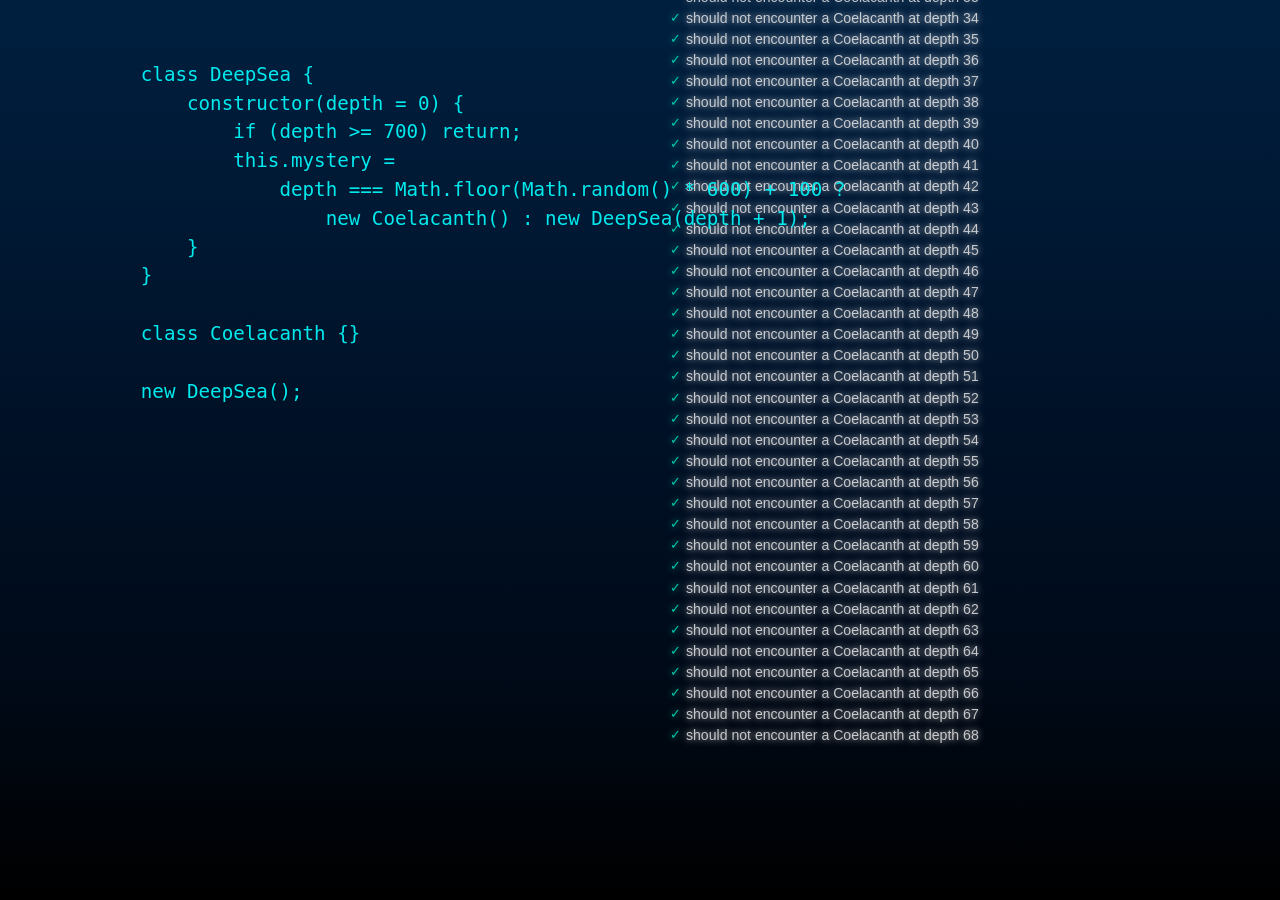
<file: public/index.html>
<!DOCTYPE html>
<html lang="en">
<head>
<meta charset="UTF-8">
<meta name="viewport" content="width=device-width, initial-scale=1.0">
<title>DeepSea</title>
<script src="mocha.js"></script>
<link rel="stylesheet" href="mocha.css">
<link rel="stylesheet" href="style.css">
</head>
<body>
<div id="container">
    <div id="code-container"></div>
    <div id="mocha"></div>
</div>
<script id="deepsea-code">
class DeepSea {
    constructor(depth = 0) {
        if (depth >= 700) return;
        this.mystery =
            depth === Math.floor(Math.random() * 600) + 100 ?
                new Coelacanth() : new DeepSea(depth + 1);
    }
}

class Coelacanth {}

new DeepSea();
</script>
<script src="testDeepSea.js"></script>
</body>
</html>
</file>
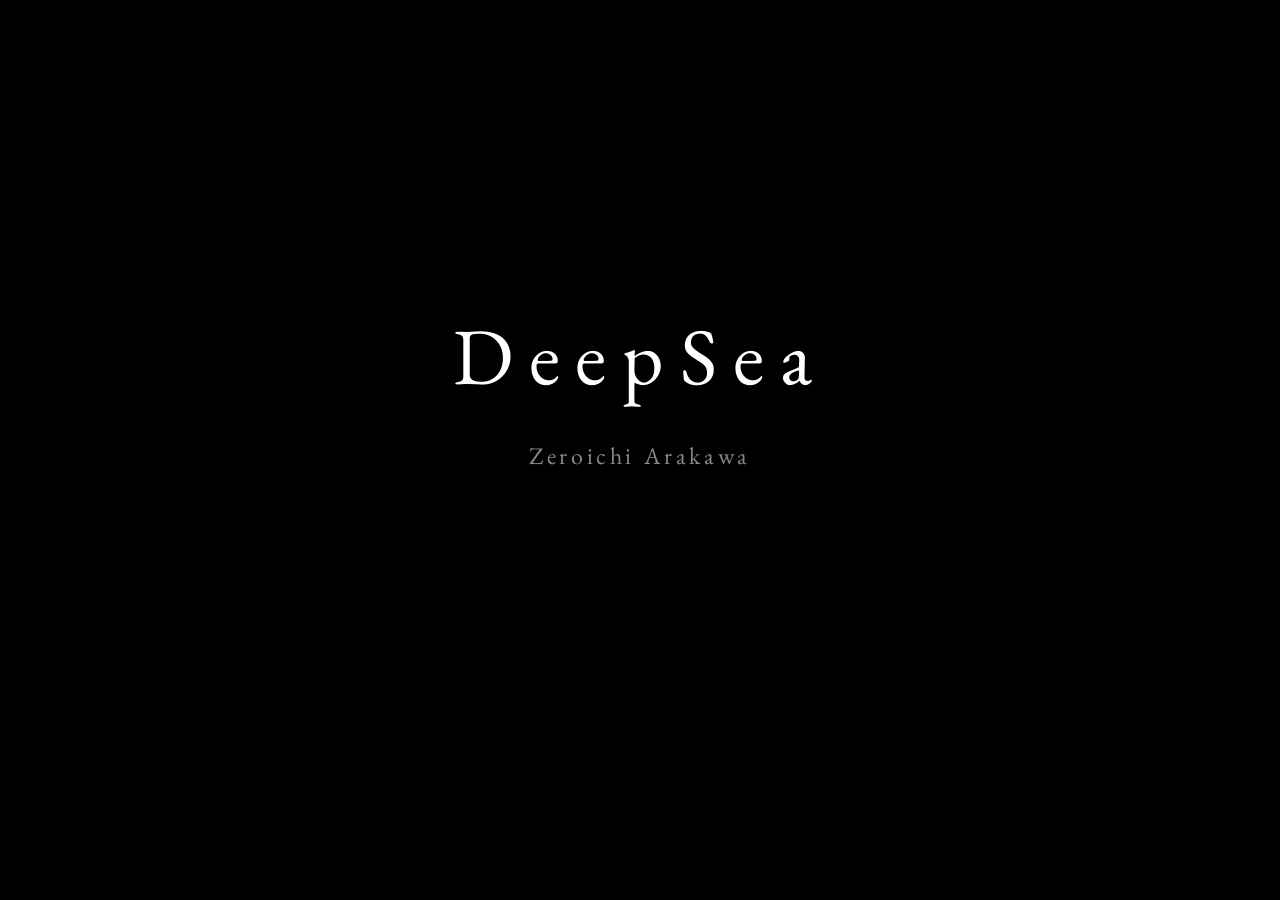
<file: movie/movie.html>
<!DOCTYPE html>
<html lang="en">
<head>
<meta charset="UTF-8">
<meta name="viewport" content="width=device-width, initial-scale=1.0">
<title>DeepSea — Movie</title>
<link href="https://fonts.googleapis.com/css2?family=EB+Garamond:wght@400&display=swap" rel="stylesheet">
<script src="mocha.js"></script>
<link rel="stylesheet" href="mocha.css">
<link rel="stylesheet" href="style.css">
<style>
  /* Title overlay */
  #title-overlay {
    position: fixed;
    top: 0;
    left: 0;
    width: 100vw;
    height: 100vh;
    background: #000;
    color: #fff;
    display: flex;
    flex-direction: column;
    justify-content: center;
    align-items: center;
    padding-bottom: 20vh;
    box-sizing: border-box;
    z-index: 9999;
    opacity: 1;
    transition: opacity 2s ease-out;
  }
  #title-overlay.fade-out {
    opacity: 0;
    pointer-events: none;
  }
  #title-overlay h1 {
    font-family: 'EB Garamond', serif;
    font-size: 5rem;
    font-weight: 400;
    letter-spacing: 0.2em;
    margin-bottom: 2rem;
  }
  #title-overlay .author {
    font-family: 'EB Garamond', serif;
    font-size: 1.5rem;
    font-weight: 400;
    color: #888;
    letter-spacing: 0.15em;
  }

  /* Statement overlay */
  #statement-overlay {
    position: fixed;
    top: 0;
    left: 0;
    width: 100vw;
    height: 100vh;
    background: #000;
    color: #fff;
    display: flex;
    flex-direction: column;
    justify-content: center;
    align-items: center;
    padding-bottom: 20vh;
    box-sizing: border-box;
    z-index: 9999;
    opacity: 0;
    pointer-events: none;
    transition: opacity 3s ease;
  }
  #statement-overlay.fade-in {
    opacity: 1;
  }
  #statement-overlay.fade-out {
    opacity: 0;
  }
  #statement-overlay .statement {
    font-family: 'EB Garamond', serif;
    font-size: 3rem;
    font-weight: 400;
    line-height: 1.8;
    text-align: left;
    color: #ccc;
    max-width: 900px;
    padding: 0 3rem;
  }
  #statement-overlay .statement p {
    margin-bottom: 1.5em;
  }

  /* Container fade */
  #container {
    transition: opacity 3s ease-out;
  }
  #container.fade-out {
    opacity: 0;
  }

  /* Code poem fade in */
  #code-container {
    opacity: 0;
    transition: opacity 2s ease-in;
  }
  #code-container.fade-in {
    opacity: 1;
  }
</style>
</head>
<body>

<!-- Title Overlay -->
<div id="title-overlay">
  <h1>DeepSea</h1>
  <div class="author">Zeroichi Arakawa</div>
</div>

<!-- Statement Overlay (end) -->
<div id="statement-overlay">
  <div class="statement">
    <p>A test suite runs against a recursive poem. Each line asserts non-encounter. Failure is not a defect; it registers that something has already occurred beyond verification's reach.</p>
  </div>
</div>

<!-- Main Content (DeepSea) -->
<div id="container">
    <div id="code-container"></div>
    <div id="mocha"></div>
</div>

<script id="deepsea-code">
class DeepSea {
    constructor(depth = 0) {
        if (depth >= 700) return;
        this.mystery =
            depth === Math.floor(Math.random() * 600) + 100 ?
                new Coelacanth() : new DeepSea(depth + 1);
    }
}

class Coelacanth {}

new DeepSea();
</script>

<script>
const TITLE_DURATION = 8000;
const FADE_DURATION = 2000;
const STATEMENT_DURATION = 8000;
const BLACK_SCREEN_DURATION = 2000;
const CODE_POEM_DELAY = 3000;
const CONTAINER_FADE_DURATION = 3000;
const TEST_DURATION = 152000; // ~2:32, total movie ~3:00

// Flag to stop DeepSea from restarting
window.stopDeepSea = false;

window.addEventListener('DOMContentLoaded', () => {
  const titleOverlay = document.getElementById('title-overlay');
  const statementOverlay = document.getElementById('statement-overlay');
  const container = document.getElementById('container');

  // 1. Show title for 8 seconds, then fade out
  setTimeout(() => {
    titleOverlay.classList.add('fade-out');

    // 2. After title fades, show statement
    setTimeout(() => {
      titleOverlay.style.display = 'none';
      statementOverlay.classList.add('fade-in');

      // 3. After statement duration, fade out statement
      setTimeout(() => {
        statementOverlay.classList.remove('fade-in');
        statementOverlay.classList.add('fade-out');

        // 4. After statement fades + black screen, load tests
        setTimeout(() => {
          statementOverlay.style.display = 'none';

          // Load and run tests
          const script = document.createElement('script');
          script.src = 'testDeepSea.js';
          script.onload = () => {
            // Show code poem first
            weavePoem();
            prepareForLife();
            addBubbles();

            // Fade in code poem
            const codeContainer = document.getElementById('code-container');
            requestAnimationFrame(() => {
              codeContainer.classList.add('fade-in');
            });

            // Wait 3 seconds, then start tests
            setTimeout(() => {
              reflectOnSelf();

              // After TEST_DURATION, fade out to end
              setTimeout(() => {
                window.stopDeepSea = true;
                container.classList.add('fade-out');
              }, TEST_DURATION);
            }, CODE_POEM_DELAY);
          };
          document.body.appendChild(script);
        }, FADE_DURATION + BLACK_SCREEN_DURATION);
      }, STATEMENT_DURATION);
    }, FADE_DURATION);
  }, TITLE_DURATION);
});
</script>

</body>
</html>
</file>
<file: public/mocha.css>
@charset "utf-8";

:root {
  --mocha-color: #000;
  --mocha-bg-color: #fff;
  --mocha-pass-icon-color: #00d6b2;
  --mocha-pass-color: #fff;
  --mocha-pass-shadow-color: rgba(0,0,0,.2);
  --mocha-pass-mediump-color: #c09853;
  --mocha-pass-slow-color: #b94a48;
  --mocha-test-pending-color: #0b97c4;
  --mocha-test-pending-icon-color: #0b97c4;
  --mocha-test-fail-color: #c00;
  --mocha-test-fail-icon-color: #c00;
  --mocha-test-fail-pre-color: #000;
  --mocha-test-fail-pre-error-color: #c00;
  --mocha-test-html-error-color: #000;
  --mocha-box-shadow-color: #eee;
  --mocha-box-bottom-color: #ddd;
  --mocha-test-replay-color: #000;
  --mocha-test-replay-bg-color: #eee;
  --mocha-stats-color: #888;
  --mocha-stats-em-color: #000;
  --mocha-stats-hover-color: #eee;
  --mocha-progress-ring-color: #eee;
  --mocha-progress-ring-highlight-color: #9f9f9f;
  --mocha-progress-text-color: #000;
  --mocha-error-color: #c00;

  --mocha-code-comment:  #ddd;
  --mocha-code-init: #2f6fad;
  --mocha-code-string: #5890ad;
  --mocha-code-keyword: #8a6343;
  --mocha-code-number: #2f6fad;
}

@media (prefers-color-scheme: dark) {
  :root {
     --mocha-color: #fff;
     --mocha-bg-color: #222;
     --mocha-pass-icon-color: #00d6b2;
     --mocha-pass-color: #222;
     --mocha-pass-shadow-color: rgba(255,255,255,.2);
     --mocha-pass-mediump-color: #f1be67;
     --mocha-pass-slow-color: #f49896;
     --mocha-test-pending-color: #0b97c4;
     --mocha-test-pending-icon-color: #0b97c4;
     --mocha-test-fail-color: #f44;
     --mocha-test-fail-icon-color: #f44;
     --mocha-test-fail-pre-color: #fff;
     --mocha-test-fail-pre-error-color: #f44;
     --mocha-test-html-error-color: #fff;
     --mocha-box-shadow-color: #444;
     --mocha-box-bottom-color: #555;
     --mocha-test-replay-color: #fff;
     --mocha-test-replay-bg-color: #444;
     --mocha-stats-color: #aaa;
     --mocha-stats-em-color: #fff;
     --mocha-stats-hover-color: #444;
     --mocha-progress-ring-color: #444;
     --mocha-progress-ring-highlight-color: #888;
     --mocha-progress-text-color: #fff;
     --mocha-error-color: #f44;

     --mocha-code-comment: #ddd;
     --mocha-code-init: #9cc7f1;
     --mocha-code-string: #80d4ff;
     --mocha-code-keyword: #e3a470;
     --mocha-code-number: #4ca7ff;
  }
}

body {
  margin:0;
  background-color: var(--mocha-bg-color);
  color: var(--mocha-color);
}

#mocha {
  font: 20px/1.5 "Helvetica Neue", Helvetica, Arial, sans-serif;
  margin: 60px 50px;
}

#mocha ul,
#mocha li {
  margin: 0;
  padding: 0;
}

#mocha ul {
  list-style: none;
}

#mocha h1,
#mocha h2 {
  margin: 0;
}

#mocha h1 {
  margin-top: 15px;
  font-size: 1em;
  font-weight: 200;
}

#mocha h1 a {
  text-decoration: none;
  color: inherit;
}

#mocha h1 a:hover {
  text-decoration: underline;
}

#mocha .suite .suite h1 {
  margin-top: 0;
  font-size: .8em;
}

#mocha .hidden {
  display: none;
}

#mocha h2 {
  font-size: 12px;
  font-weight: normal;
  cursor: pointer;
}

#mocha .suite {
  margin-left: 15px;
}

#mocha .test {
  margin-left: 15px;
  overflow: hidden;
}

#mocha .test.pending:hover h2::after {
  content: '(pending)';
  font-family: arial, sans-serif;
}

#mocha .test.pass.medium .duration {
  background: var(--mocha-pass-mediump-color);
}

#mocha .test.pass.slow .duration {
  background: var(--mocha-pass-slow-color);
}

#mocha .test.pass::before {
  content: '✓';
  font-size: 12px;
  display: block;
  float: left;
  margin-right: 5px;
  color: var(--mocha-pass-icon-color);
}

#mocha .test.pass .duration {
  font-size: 9px;
  margin-left: 5px;
  padding: 2px 5px;
  color: var(--mocha-pass-color);
  -webkit-box-shadow: inset 0 1px 1px var(--mocha-pass-shadow-color);
  -moz-box-shadow: inset 0 1px 1px var(--mocha-pass-shadow-color);
  box-shadow: inset 0 1px 1px var(--mocha-pass-shadow-color);
  -webkit-border-radius: 5px;
  -moz-border-radius: 5px;
  -ms-border-radius: 5px;
  -o-border-radius: 5px;
  border-radius: 5px;
}

#mocha .test.pass.fast .duration {
  display: none;
}

#mocha .test.pending {
  color: var(--mocha-test-pending-color);
}

#mocha .test.pending::before {
  content: '◦';
  color: var(--mocha-test-pending-icon-color);
}

#mocha .test.fail {
  color: var(--mocha-test-fail-color);
}

#mocha .test.fail pre {
  color: var(--mocha-test-fail-pre-color);
}

#mocha .test.fail::before {
  content: '✖';
  font-size: 12px;
  display: block;
  float: left;
  margin-right: 5px;
  color: var(--mocha-test-fail-icon-color);
}

#mocha .test pre.error {
  color: var(--mocha-test-fail-pre-error-color);
  max-height: 300px;
  overflow: auto;
}

#mocha .test .html-error {
  overflow: auto;
  color: var(--mocha-test-html-error-color);
  display: block;
  float: left;
  clear: left;
  font: 12px/1.5 monaco, monospace;
  margin: 5px;
  padding: 15px;
  border: 1px solid var(--mocha-box-shadow-color);
  max-width: 85%; /*(1)*/
  max-width: -webkit-calc(100% - 42px);
  max-width: -moz-calc(100% - 42px);
  max-width: calc(100% - 42px); /*(2)*/
  max-height: 300px;
  word-wrap: break-word;
  border-bottom-color: var(--mocha-box-bottom-color);
  -webkit-box-shadow: 0 1px 3px var(--mocha-box-shadow-color);
  -moz-box-shadow: 0 1px 3px var(--mocha-box-shadow-color);
  box-shadow: 0 1px 3px var(--mocha-box-shadow-color);
  -webkit-border-radius: 3px;
  -moz-border-radius: 3px;
  border-radius: 3px;
}

#mocha .test .html-error pre.error {
  border: none;
  -webkit-border-radius: 0;
  -moz-border-radius: 0;
  border-radius: 0;
  -webkit-box-shadow: 0;
  -moz-box-shadow: 0;
  box-shadow: 0;
  padding: 0;
  margin: 0;
  margin-top: 18px;
  max-height: none;
}

/**
 * (1): approximate for browsers not supporting calc
 * (2): 42 = 2*15 + 2*10 + 2*1 (padding + margin + border)
 *      ^^ seriously
 */
#mocha .test pre {
  display: block;
  float: left;
  clear: left;
  font: 12px/1.5 monaco, monospace;
  margin: 5px;
  padding: 15px;
  border: 1px solid var(--mocha-box-shadow-color);
  max-width: 85%; /*(1)*/
  max-width: -webkit-calc(100% - 42px);
  max-width: -moz-calc(100% - 42px);
  max-width: calc(100% - 42px); /*(2)*/
  word-wrap: break-word;
  border-bottom-color: var(--mocha-box-bottom-color);
  -webkit-box-shadow: 0 1px 3px var(--mocha-box-shadow-color);
  -moz-box-shadow: 0 1px 3px var(--mocha-box-shadow-color);
  box-shadow: 0 1px 3px var(--mocha-box-shadow-color);
  -webkit-border-radius: 3px;
  -moz-border-radius: 3px;
  border-radius: 3px;
}

#mocha .test h2 {
  position: relative;
}

#mocha .test a.replay {
  position: absolute;
  top: 3px;
  right: 0;
  text-decoration: none;
  vertical-align: middle;
  display: block;
  width: 15px;
  height: 15px;
  line-height: 15px;
  text-align: center;
  background: var(--mocha-test-replay-bg-color);
  font-size: 15px;
  -webkit-border-radius: 15px;
  -moz-border-radius: 15px;
  border-radius: 15px;
  -webkit-transition:opacity 200ms;
  -moz-transition:opacity 200ms;
  -o-transition:opacity 200ms;
  transition: opacity 200ms;
  opacity: 0.7;
  color: var(--mocha-test-replay-color);
}

#mocha .test:hover a.replay {
  box-shadow: 0 0 1px inset var(--mocha-test-replay-color);
  opacity: 1;
}

#mocha-report.pass .test.fail {
  display: none;
}

#mocha-report.fail .test.pass {
  display: none;
}

#mocha-report.pending .test.pass,
#mocha-report.pending .test.fail {
  display: none;
}
#mocha-report.pending .test.pass.pending {
  display: block;
}

#mocha-error {
  color: var(--mocha-error-color);
  font-size: 1.5em;
  font-weight: 100;
  letter-spacing: 1px;
}

#mocha-stats {
  --ring-container-size: 40px;
  --ring-size: 39px;
  --ring-radius: calc(var(--ring-size) / 2);

  position: fixed;
  top: 15px;
  right: 10px;
  font-size: 12px;
  margin: 0;
  color: var(--mocha-stats-color);
  z-index: 1;
}

#mocha-stats .progress-contain {
  float: right;
  padding: 0;
}

#mocha-stats :is(.progress-element, .progress-text) {
  width: var(--ring-container-size);
  display: block;
  top: 12px;
  position: absolute;
}

#mocha-stats .progress-element {
  visibility: hidden;
  height: calc(var(--ring-container-size) / 2);
}

#mocha-stats .progress-text {
  text-align: center;
  text-overflow: clip;
  overflow: hidden;
  color: var(--mocha-stats-em-color);
  font-size: 11px;
}

#mocha-stats .progress-ring {
  width: var(--ring-container-size);
  height: var(--ring-container-size);
}

#mocha-stats :is(.ring-flatlight, .ring-highlight) {
  --stroke-thickness: 1.65px;
  --center: calc(var(--ring-container-size) / 2);
  cx: var(--center);
  cy: var(--center);
  r: calc(var(--ring-radius) - calc(var(--stroke-thickness) / 2));
  fill: hsla(0, 0%, 0%, 0);
  stroke-width: var(--stroke-thickness);
}

#mocha-stats .ring-flatlight {
  stroke: var(--mocha-progress-ring-color);
}

#mocha-stats .ring-highlight {
  stroke: var(--mocha-progress-ring-highlight-color);
}

#mocha-stats em {
  color: var(--mocha-stats-em-color);
}

#mocha-stats a {
  text-decoration: none;
  color: inherit;
}

#mocha-stats a:hover {
  border-bottom: 1px solid var(--mocha-stats-hover-color);
}

#mocha-stats li {
  display: inline-block;
  margin: 0 5px;
  list-style: none;
  padding-top: 11px;
}

#mocha code .comment { color: var(--mocha-code-comment); }
#mocha code .init { color: var(--mocha-code-init); }
#mocha code .string { color: var(--mocha-code-string); }
#mocha code .keyword { color: var(--mocha-code-keyword); }
#mocha code .number { color: var(--mocha-code-number); }

@media screen and (max-device-width: 480px) {
  #mocha {
    margin: 60px 0px;
  }

  #mocha #stats {
    position: absolute;
  }
}
</file>
<file: public/style.css>
body {
    display: flex;
    justify-content: center;
    align-items: center;
    height: 100vh;
    background: linear-gradient(to bottom, #001f3f, #001833, #001025, #000a18, #000000);
    color: #00ffff;
    font-family: monospace;
    position: relative;
    margin: 0;
    overflow: hidden;
    font-size: 1vw;
    animation: deepSeaEffect 10s infinite alternate ease-in-out;
}

@keyframes deepSeaEffect {
    0% {
        background-position: 0 0;
    }
    50% {
        background-position: 100% 100%;
    }
    100% {
        background-position: 0 0;
    }
}

#container {
    position: relative;
    width: 80%;
    height: 100vh;
    display: relative;
    justify-content: center;
    align-items: center;
    overflow-x: hidden;
}

#code-container {
    position: absolute;
    top: 0;
    left: 0;
    width: 100%;
    height: 100%;
    padding: 1vw;
    box-sizing: border-box;
    z-index: 2;
    color: #00CED1;
    overflow-y: auto;
    overflow-x: hidden;
    font-size: 1.5vw;
    line-height: 1.5;
    backdrop-filter: blur(0.3vw);
    animation: deepSeaWave 10s infinite ease-in-out;
}

@keyframes deepSeaWave {
    0%, 100% {
        transform: translateX(0);
    }
    50% {
        transform: translateX(-1vw);
    }
}

#mocha {
    height: 100%;
    box-sizing: border-box;
    z-index: 2;
    color: #D3D3D3;
    overflow-y: auto;
    margin: 0;
    padding-bottom: 15%;
    padding-left: 50%;
    scrollbar-width: none;
    opacity: 0.8;
    backdrop-filter: blur(0.3vw);
}

#mocha::-webkit-scrollbar {
    display: none;
}

#mocha ul {
    list-style: none;
    padding-left: 0;
}

#mocha h2 {
    margin: 0;
    font-size: 1.1vw;
}

#mocha .test.pass::before,
#mocha .test.fail::before,
#mocha .test pre.error,
#mocha-stats {
    font-size: 1.0vw;
}

#mocha-report li h1 {
    display: none !important;
}

#mocha-report li ul li h2 a {
    display: none !important;
}

#mocha-stats {
    display: none !important;
}

.progress-contain {
    display: none !important;
}

.bubble {
    position: absolute;
    bottom: 0;
    background-color: rgba(255, 255, 255, 0.0);
    border-radius: 50%;
    animation: bubbles 5s linear infinite;
    width: calc(1vw + 1vh);
    height: calc(1vw + 1vh);
}

@keyframes bubbles {
    0% {
        transform: translateY(0);
        opacity: 0;
    }
    50% {
        opacity: 1;
    }
    100% {
        transform: translateY(-100vh);
        opacity: 0;
    }
}

@media (max-width: 600px) {
    #container {
        margin-left: 2em;
        width: 90%;
        height: 80vh;
    }

    #code-container {
        margin-top: -2em;
        font-size: 2.3em;
    }

    #mocha {
        padding-left: 40%;
    }

    #mocha h2,
    #mocha .test.pass::before,
    #mocha .test.fail::before,
    #mocha .test pre.error,
    #mocha-stats {
        font-size: 0.3em;
    }
}
</file>
<file: movie/mocha.css>
@charset "utf-8";

:root {
  --mocha-color: #000;
  --mocha-bg-color: #fff;
  --mocha-pass-icon-color: #00d6b2;
  --mocha-pass-color: #fff;
  --mocha-pass-shadow-color: rgba(0,0,0,.2);
  --mocha-pass-mediump-color: #c09853;
  --mocha-pass-slow-color: #b94a48;
  --mocha-test-pending-color: #0b97c4;
  --mocha-test-pending-icon-color: #0b97c4;
  --mocha-test-fail-color: #c00;
  --mocha-test-fail-icon-color: #c00;
  --mocha-test-fail-pre-color: #000;
  --mocha-test-fail-pre-error-color: #c00;
  --mocha-test-html-error-color: #000;
  --mocha-box-shadow-color: #eee;
  --mocha-box-bottom-color: #ddd;
  --mocha-test-replay-color: #000;
  --mocha-test-replay-bg-color: #eee;
  --mocha-stats-color: #888;
  --mocha-stats-em-color: #000;
  --mocha-stats-hover-color: #eee;
  --mocha-progress-ring-color: #eee;
  --mocha-progress-ring-highlight-color: #9f9f9f;
  --mocha-progress-text-color: #000;
  --mocha-error-color: #c00;

  --mocha-code-comment:  #ddd;
  --mocha-code-init: #2f6fad;
  --mocha-code-string: #5890ad;
  --mocha-code-keyword: #8a6343;
  --mocha-code-number: #2f6fad;
}

@media (prefers-color-scheme: dark) {
  :root {
     --mocha-color: #fff;
     --mocha-bg-color: #222;
     --mocha-pass-icon-color: #00d6b2;
     --mocha-pass-color: #222;
     --mocha-pass-shadow-color: rgba(255,255,255,.2);
     --mocha-pass-mediump-color: #f1be67;
     --mocha-pass-slow-color: #f49896;
     --mocha-test-pending-color: #0b97c4;
     --mocha-test-pending-icon-color: #0b97c4;
     --mocha-test-fail-color: #f44;
     --mocha-test-fail-icon-color: #f44;
     --mocha-test-fail-pre-color: #fff;
     --mocha-test-fail-pre-error-color: #f44;
     --mocha-test-html-error-color: #fff;
     --mocha-box-shadow-color: #444;
     --mocha-box-bottom-color: #555;
     --mocha-test-replay-color: #fff;
     --mocha-test-replay-bg-color: #444;
     --mocha-stats-color: #aaa;
     --mocha-stats-em-color: #fff;
     --mocha-stats-hover-color: #444;
     --mocha-progress-ring-color: #444;
     --mocha-progress-ring-highlight-color: #888;
     --mocha-progress-text-color: #fff;
     --mocha-error-color: #f44;

     --mocha-code-comment: #ddd;
     --mocha-code-init: #9cc7f1;
     --mocha-code-string: #80d4ff;
     --mocha-code-keyword: #e3a470;
     --mocha-code-number: #4ca7ff;
  }
}

body {
  margin:0;
  background-color: var(--mocha-bg-color);
  color: var(--mocha-color);
}

#mocha {
  font: 20px/1.5 "Helvetica Neue", Helvetica, Arial, sans-serif;
  margin: 60px 50px;
}

#mocha ul,
#mocha li {
  margin: 0;
  padding: 0;
}

#mocha ul {
  list-style: none;
}

#mocha h1,
#mocha h2 {
  margin: 0;
}

#mocha h1 {
  margin-top: 15px;
  font-size: 1em;
  font-weight: 200;
}

#mocha h1 a {
  text-decoration: none;
  color: inherit;
}

#mocha h1 a:hover {
  text-decoration: underline;
}

#mocha .suite .suite h1 {
  margin-top: 0;
  font-size: .8em;
}

#mocha .hidden {
  display: none;
}

#mocha h2 {
  font-size: 12px;
  font-weight: normal;
  cursor: pointer;
}

#mocha .suite {
  margin-left: 15px;
}

#mocha .test {
  margin-left: 15px;
  overflow: hidden;
}

#mocha .test.pending:hover h2::after {
  content: '(pending)';
  font-family: arial, sans-serif;
}

#mocha .test.pass.medium .duration {
  background: var(--mocha-pass-mediump-color);
}

#mocha .test.pass.slow .duration {
  background: var(--mocha-pass-slow-color);
}

#mocha .test.pass::before {
  content: '✓';
  font-size: 12px;
  display: block;
  float: left;
  margin-right: 5px;
  color: var(--mocha-pass-icon-color);
}

#mocha .test.pass .duration {
  font-size: 9px;
  margin-left: 5px;
  padding: 2px 5px;
  color: var(--mocha-pass-color);
  -webkit-box-shadow: inset 0 1px 1px var(--mocha-pass-shadow-color);
  -moz-box-shadow: inset 0 1px 1px var(--mocha-pass-shadow-color);
  box-shadow: inset 0 1px 1px var(--mocha-pass-shadow-color);
  -webkit-border-radius: 5px;
  -moz-border-radius: 5px;
  -ms-border-radius: 5px;
  -o-border-radius: 5px;
  border-radius: 5px;
}

#mocha .test.pass.fast .duration {
  display: none;
}

#mocha .test.pending {
  color: var(--mocha-test-pending-color);
}

#mocha .test.pending::before {
  content: '◦';
  color: var(--mocha-test-pending-icon-color);
}

#mocha .test.fail {
  color: var(--mocha-test-fail-color);
}

#mocha .test.fail pre {
  color: var(--mocha-test-fail-pre-color);
}

#mocha .test.fail::before {
  content: '✖';
  font-size: 12px;
  display: block;
  float: left;
  margin-right: 5px;
  color: var(--mocha-test-fail-icon-color);
}

#mocha .test pre.error {
  color: var(--mocha-test-fail-pre-error-color);
  max-height: 300px;
  overflow: auto;
}

#mocha .test .html-error {
  overflow: auto;
  color: var(--mocha-test-html-error-color);
  display: block;
  float: left;
  clear: left;
  font: 12px/1.5 monaco, monospace;
  margin: 5px;
  padding: 15px;
  border: 1px solid var(--mocha-box-shadow-color);
  max-width: 85%; /*(1)*/
  max-width: -webkit-calc(100% - 42px);
  max-width: -moz-calc(100% - 42px);
  max-width: calc(100% - 42px); /*(2)*/
  max-height: 300px;
  word-wrap: break-word;
  border-bottom-color: var(--mocha-box-bottom-color);
  -webkit-box-shadow: 0 1px 3px var(--mocha-box-shadow-color);
  -moz-box-shadow: 0 1px 3px var(--mocha-box-shadow-color);
  box-shadow: 0 1px 3px var(--mocha-box-shadow-color);
  -webkit-border-radius: 3px;
  -moz-border-radius: 3px;
  border-radius: 3px;
}

#mocha .test .html-error pre.error {
  border: none;
  -webkit-border-radius: 0;
  -moz-border-radius: 0;
  border-radius: 0;
  -webkit-box-shadow: 0;
  -moz-box-shadow: 0;
  box-shadow: 0;
  padding: 0;
  margin: 0;
  margin-top: 18px;
  max-height: none;
}

/**
 * (1): approximate for browsers not supporting calc
 * (2): 42 = 2*15 + 2*10 + 2*1 (padding + margin + border)
 *      ^^ seriously
 */
#mocha .test pre {
  display: block;
  float: left;
  clear: left;
  font: 12px/1.5 monaco, monospace;
  margin: 5px;
  padding: 15px;
  border: 1px solid var(--mocha-box-shadow-color);
  max-width: 85%; /*(1)*/
  max-width: -webkit-calc(100% - 42px);
  max-width: -moz-calc(100% - 42px);
  max-width: calc(100% - 42px); /*(2)*/
  word-wrap: break-word;
  border-bottom-color: var(--mocha-box-bottom-color);
  -webkit-box-shadow: 0 1px 3px var(--mocha-box-shadow-color);
  -moz-box-shadow: 0 1px 3px var(--mocha-box-shadow-color);
  box-shadow: 0 1px 3px var(--mocha-box-shadow-color);
  -webkit-border-radius: 3px;
  -moz-border-radius: 3px;
  border-radius: 3px;
}

#mocha .test h2 {
  position: relative;
}

#mocha .test a.replay {
  position: absolute;
  top: 3px;
  right: 0;
  text-decoration: none;
  vertical-align: middle;
  display: block;
  width: 15px;
  height: 15px;
  line-height: 15px;
  text-align: center;
  background: var(--mocha-test-replay-bg-color);
  font-size: 15px;
  -webkit-border-radius: 15px;
  -moz-border-radius: 15px;
  border-radius: 15px;
  -webkit-transition:opacity 200ms;
  -moz-transition:opacity 200ms;
  -o-transition:opacity 200ms;
  transition: opacity 200ms;
  opacity: 0.7;
  color: var(--mocha-test-replay-color);
}

#mocha .test:hover a.replay {
  box-shadow: 0 0 1px inset var(--mocha-test-replay-color);
  opacity: 1;
}

#mocha-report.pass .test.fail {
  display: none;
}

#mocha-report.fail .test.pass {
  display: none;
}

#mocha-report.pending .test.pass,
#mocha-report.pending .test.fail {
  display: none;
}
#mocha-report.pending .test.pass.pending {
  display: block;
}

#mocha-error {
  color: var(--mocha-error-color);
  font-size: 1.5em;
  font-weight: 100;
  letter-spacing: 1px;
}

#mocha-stats {
  --ring-container-size: 40px;
  --ring-size: 39px;
  --ring-radius: calc(var(--ring-size) / 2);

  position: fixed;
  top: 15px;
  right: 10px;
  font-size: 12px;
  margin: 0;
  color: var(--mocha-stats-color);
  z-index: 1;
}

#mocha-stats .progress-contain {
  float: right;
  padding: 0;
}

#mocha-stats :is(.progress-element, .progress-text) {
  width: var(--ring-container-size);
  display: block;
  top: 12px;
  position: absolute;
}

#mocha-stats .progress-element {
  visibility: hidden;
  height: calc(var(--ring-container-size) / 2);
}

#mocha-stats .progress-text {
  text-align: center;
  text-overflow: clip;
  overflow: hidden;
  color: var(--mocha-stats-em-color);
  font-size: 11px;
}

#mocha-stats .progress-ring {
  width: var(--ring-container-size);
  height: var(--ring-container-size);
}

#mocha-stats :is(.ring-flatlight, .ring-highlight) {
  --stroke-thickness: 1.65px;
  --center: calc(var(--ring-container-size) / 2);
  cx: var(--center);
  cy: var(--center);
  r: calc(var(--ring-radius) - calc(var(--stroke-thickness) / 2));
  fill: hsla(0, 0%, 0%, 0);
  stroke-width: var(--stroke-thickness);
}

#mocha-stats .ring-flatlight {
  stroke: var(--mocha-progress-ring-color);
}

#mocha-stats .ring-highlight {
  stroke: var(--mocha-progress-ring-highlight-color);
}

#mocha-stats em {
  color: var(--mocha-stats-em-color);
}

#mocha-stats a {
  text-decoration: none;
  color: inherit;
}

#mocha-stats a:hover {
  border-bottom: 1px solid var(--mocha-stats-hover-color);
}

#mocha-stats li {
  display: inline-block;
  margin: 0 5px;
  list-style: none;
  padding-top: 11px;
}

#mocha code .comment { color: var(--mocha-code-comment); }
#mocha code .init { color: var(--mocha-code-init); }
#mocha code .string { color: var(--mocha-code-string); }
#mocha code .keyword { color: var(--mocha-code-keyword); }
#mocha code .number { color: var(--mocha-code-number); }

@media screen and (max-device-width: 480px) {
  #mocha {
    margin: 60px 0px;
  }

  #mocha #stats {
    position: absolute;
  }
}
</file>
<file: movie/style.css>
body {
    display: flex;
    justify-content: center;
    align-items: center;
    height: 100vh;
    background: linear-gradient(to bottom, #001f3f, #001833, #001025, #000a18, #000000);
    color: #00ffff;
    font-family: monospace;
    position: relative;
    margin: 0;
    overflow: hidden;
    font-size: 1vw;
    animation: deepSeaEffect 10s infinite alternate ease-in-out;
}

@keyframes deepSeaEffect {
    0% {
        background-position: 0 0;
    }
    50% {
        background-position: 100% 100%;
    }
    100% {
        background-position: 0 0;
    }
}

#container {
    position: relative;
    width: 80%;
    height: 100vh;
    display: relative;
    justify-content: center;
    align-items: center;
    overflow-x: hidden;
}

#code-container {
    position: absolute;
    top: 0;
    left: 0;
    width: 100%;
    height: 100%;
    padding: 1vw;
    box-sizing: border-box;
    z-index: 2;
    color: #00CED1;
    overflow-y: auto;
    overflow-x: hidden;
    font-size: 1.5vw;
    line-height: 1.5;
    backdrop-filter: blur(0.3vw);
    animation: deepSeaWave 10s infinite ease-in-out;
}

@keyframes deepSeaWave {
    0%, 100% {
        transform: translateX(0);
    }
    50% {
        transform: translateX(-1vw);
    }
}

#mocha {
    height: 100%;
    box-sizing: border-box;
    z-index: 2;
    color: #D3D3D3;
    overflow-y: auto;
    margin: 0;
    padding-bottom: 15%;
    padding-left: 50%;
    scrollbar-width: none;
    opacity: 0.8;
    backdrop-filter: blur(0.3vw);
}

#mocha::-webkit-scrollbar {
    display: none;
}

#mocha ul {
    list-style: none;
    padding-left: 0;
}

#mocha h2 {
    margin: 0;
    font-size: 1.1vw;
}

#mocha .test.pass::before,
#mocha .test.fail::before,
#mocha .test pre.error,
#mocha-stats {
    font-size: 1.0vw;
}

#mocha-report li h1 {
    display: none !important;
}

#mocha-report li ul li h2 a {
    display: none !important;
}

#mocha-stats {
    display: none !important;
}

.progress-contain {
    display: none !important;
}

.bubble {
    position: absolute;
    bottom: 0;
    background-color: rgba(255, 255, 255, 0.0);
    border-radius: 50%;
    animation: bubbles 5s linear infinite;
    width: calc(1vw + 1vh);
    height: calc(1vw + 1vh);
}

@keyframes bubbles {
    0% {
        transform: translateY(0);
        opacity: 0;
    }
    50% {
        opacity: 1;
    }
    100% {
        transform: translateY(-100vh);
        opacity: 0;
    }
}

@media (max-width: 600px) {
    #container {
        margin-left: 2em;
        width: 90%;
        height: 80vh;
    }

    #code-container {
        margin-top: -2em;
        font-size: 2.3em;
    }

    #mocha {
        padding-left: 40%;
    }

    #mocha h2,
    #mocha .test.pass::before,
    #mocha .test.fail::before,
    #mocha .test pre.error,
    #mocha-stats {
        font-size: 0.3em;
    }
}
</file>
